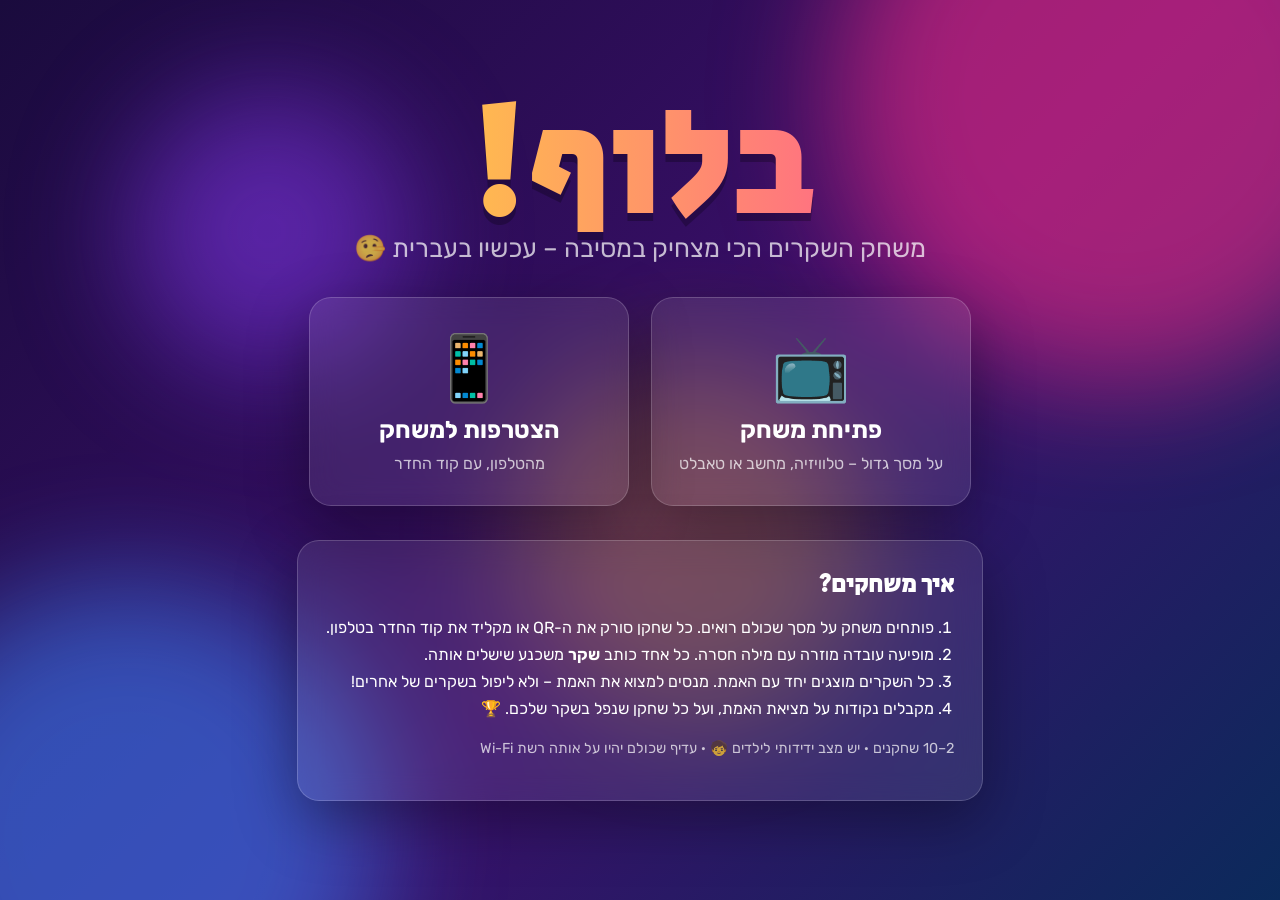
<file: index.html>
<!doctype html>
<html lang="he" dir="rtl">
<head>
  <meta charset="utf-8">
  <meta name="viewport" content="width=device-width, initial-scale=1">
  <title>בלוף! – משחק שקרים בעברית</title>
  <meta name="description" content="משחק מסיבות בעברית: כתבו שקרים משכנעים, נחשו את האמת. מסך אחד, כולם משחקים מהטלפון.">
  <link rel="icon" href="data:image/svg+xml,<svg xmlns=%22http://www.w3.org/2000/svg%22 viewBox=%220 0 100 100%22><text y=%22.9em%22 font-size=%2290%22>🤥</text></svg>">
  <link rel="preconnect" href="https://fonts.googleapis.com">
  <link rel="preconnect" href="https://fonts.gstatic.com" crossorigin>
  <link href="https://fonts.googleapis.com/css2?family=Rubik:wght@400;500;600;700;800;900&family=Secular+One&display=swap" rel="stylesheet">
  <link rel="stylesheet" href="css/style.css?v=931904ce">
</head>
<body>
  <div class="bg"><span></span><span></span><span></span><span></span></div>
  <main class="landing">
    <div class="scene">
      <h1 class="logo"><span class="wiggle">בלוף!</span></h1>
      <p class="tag">משחק השקרים הכי מצחיק במסיבה – עכשיו בעברית 🤥</p>
    </div>
    <div class="choices stagger">
      <a class="choice glass" href="host.html">
        <div class="em">📺</div>
        <b>פתיחת משחק</b>
        <span>על מסך גדול – טלוויזיה, מחשב או טאבלט</span>
      </a>
      <a class="choice glass" href="play.html">
        <div class="em">📱</div>
        <b>הצטרפות למשחק</b>
        <span>מהטלפון, עם קוד החדר</span>
      </a>
    </div>
    <section class="how glass scene">
      <h2>איך משחקים?</h2>
      <ol>
        <li>פותחים משחק על מסך שכולם רואים. כל שחקן סורק את ה-QR או מקליד את קוד החדר בטלפון.</li>
        <li>מופיעה עובדה מוזרה עם מילה חסרה. כל אחד כותב <b>שקר</b> משכנע שישלים אותה.</li>
        <li>כל השקרים מוצגים יחד עם האמת. מנסים למצוא את האמת – ולא ליפול בשקרים של אחרים!</li>
        <li>מקבלים נקודות על מציאת האמת, ועל כל שחקן שנפל בשקר שלכם. 🏆</li>
      </ol>
      <p class="footer-note">2–10 שחקנים · יש מצב ידידותי לילדים 🧒 · עדיף שכולם יהיו על אותה רשת Wi-Fi</p>
    </section>
  </main>
</body>
</html>
</file>
<file: css/style.css>
:root {
  --bg1: #1a0b3d;
  --bg2: #3b0f6b;
  --bg3: #0b2a5b;
  --ink: #fff;
  --ink-soft: rgba(255, 255, 255, .72);
  --glass: rgba(255, 255, 255, .09);
  --glass-strong: rgba(255, 255, 255, .16);
  --line: rgba(255, 255, 255, .18);
  --accent: #ffd23f;
  --accent2: #ff5d8f;
  --good: #3ddc97;
  --bad: #ff4d6d;
  --shadow: 0 20px 60px rgba(0, 0, 0, .35);
  --radius: 22px;
  --font: 'Rubik', system-ui, sans-serif;
  --display: 'Secular One', 'Rubik', sans-serif;
}
body.kids {
  --bg1: #0c4a8a;
  --bg2: #1597c9;
  --bg3: #6a2bc2;
  --accent: #ffe14d;
  --accent2: #ff7ab6;
}

* { box-sizing: border-box; -webkit-tap-highlight-color: transparent; }
[hidden] { display: none !important; }
html, body { margin: 0; height: 100%; }
body {
  font-family: var(--font);
  color: var(--ink);
  background: var(--bg1);
  background: linear-gradient(135deg, var(--bg1), var(--bg2) 55%, var(--bg3));
  background-attachment: fixed;
  overflow-x: hidden;
  transition: background .8s;
}
button, input { font-family: inherit; }

/* ---------- Animated background ---------- */
.bg { position: fixed; inset: 0; overflow: hidden; z-index: -1; pointer-events: none; }
.bg span {
  position: absolute; border-radius: 50%; filter: blur(60px); opacity: .55;
  animation: float 18s ease-in-out infinite alternate;
}
.bg span:nth-child(1) { width: 45vmax; height: 45vmax; background: #ff2e88; top: -15vmax; right: -10vmax; }
.bg span:nth-child(2) { width: 40vmax; height: 40vmax; background: #3a86ff; bottom: -15vmax; left: -10vmax; animation-duration: 22s; }
.bg span:nth-child(3) { width: 28vmax; height: 28vmax; background: #ffbe0b; top: 40%; left: 40%; opacity: .25; animation-duration: 26s; }
.bg span:nth-child(4) { width: 22vmax; height: 22vmax; background: #8338ec; top: 10%; left: 10%; animation-duration: 15s; }
body.kids .bg span:nth-child(1) { background: #ff9f1c; }
body.kids .bg span:nth-child(2) { background: #2ec4b6; }
body.kids .bg span:nth-child(3) { background: #ffe14d; opacity: .4; }
@keyframes float {
  0% { transform: translate(0, 0) scale(1); }
  50% { transform: translate(6vw, -4vh) scale(1.12); }
  100% { transform: translate(-5vw, 5vh) scale(.92); }
}
.bg .shape {
  position: absolute; font-size: 2.2rem; opacity: .14; filter: none; border-radius: 0;
  animation: drift linear infinite; width: auto; height: auto; background: none;
}
@keyframes drift {
  from { transform: translateY(110vh) rotate(0); }
  to { transform: translateY(-20vh) rotate(360deg); }
}

/* ---------- Generic ---------- */
.glass {
  background: var(--glass);
  border: 1px solid var(--line);
  border-radius: var(--radius);
  backdrop-filter: blur(14px);
  -webkit-backdrop-filter: blur(14px);
  box-shadow: var(--shadow);
}
.logo {
  font-family: var(--display);
  font-size: 2rem;
  margin: 0;
  background: linear-gradient(90deg, var(--accent), var(--accent2), #7df9ff, var(--accent));
  background-size: 300% 100%;
  -webkit-background-clip: text; background-clip: text; color: transparent;
  animation: shimmer 6s linear infinite;
  letter-spacing: .02em;
}
@keyframes shimmer { to { background-position: 300% 0; } }

.btn {
  --c: var(--accent);
  appearance: none; border: 0; cursor: pointer;
  font-weight: 800; font-size: 1.15rem;
  padding: .9em 1.6em; border-radius: 999px;
  color: #1a0b3d; background: var(--c);
  box-shadow: 0 6px 0 rgba(0, 0, 0, .25), 0 10px 30px rgba(0, 0, 0, .25);
  transition: transform .12s, box-shadow .12s, filter .2s, opacity .2s;
}
.btn:hover { filter: brightness(1.08); transform: translateY(-2px); }
.btn:active { transform: translateY(4px); box-shadow: 0 2px 0 rgba(0, 0, 0, .25); }
.btn:disabled { opacity: .45; cursor: not-allowed; transform: none; }
.btn.pink { --c: var(--accent2); color: #fff; }
.btn.ghost { background: var(--glass-strong); color: #fff; box-shadow: none; border: 1px solid var(--line); }
.btn.big { font-size: 1.5rem; padding: .8em 2.2em; }
.btn.block { width: 100%; }
.icon-btn {
  appearance: none; border: 1px solid var(--line); background: var(--glass); color: #fff;
  width: 44px; height: 44px; border-radius: 50%; cursor: pointer; font-size: 1.2rem;
  display: grid; place-items: center; transition: background .2s, transform .15s;
}
.icon-btn:hover { background: var(--glass-strong); transform: scale(1.08); }

#toast {
  position: fixed; left: 50%; bottom: 28px; transform: translate(-50%, calc(100% + 40px));
  background: #fff; color: #1a0b3d; font-weight: 700; padding: .8em 1.4em; border-radius: 999px;
  box-shadow: var(--shadow); transition: transform .35s cubic-bezier(.2, 1.6, .4, 1), opacity .25s, visibility .35s; z-index: 100;
  max-width: calc(100vw - 32px); text-align: center;
  opacity: 0; visibility: hidden; pointer-events: none;
}
#toast.show { transform: translate(-50%, 0); opacity: 1; visibility: visible; }

.scene { animation: sceneIn .6s cubic-bezier(.2, .9, .3, 1.15) both; }
@keyframes sceneIn { from { opacity: 0; transform: translateY(30px) scale(.97); } to { opacity: 1; transform: none; } }
.pop-in { animation: popIn .55s cubic-bezier(.2, 1.6, .4, 1) both; }
@keyframes popIn { from { opacity: 0; transform: scale(.4) rotate(-6deg); } to { opacity: 1; transform: none; } }
.stagger > * { animation: popIn .5s cubic-bezier(.2, 1.6, .4, 1) both; }
.stagger > *:nth-child(1) { animation-delay: .05s; } .stagger > *:nth-child(2) { animation-delay: .12s; }
.stagger > *:nth-child(3) { animation-delay: .19s; } .stagger > *:nth-child(4) { animation-delay: .26s; }
.stagger > *:nth-child(5) { animation-delay: .33s; } .stagger > *:nth-child(6) { animation-delay: .40s; }
.stagger > *:nth-child(7) { animation-delay: .47s; } .stagger > *:nth-child(8) { animation-delay: .54s; }
.stagger > *:nth-child(9) { animation-delay: .61s; } .stagger > *:nth-child(10) { animation-delay: .68s; }
.wiggle { animation: wiggle 2.4s ease-in-out infinite; display: inline-block; }
@keyframes wiggle { 0%, 100% { transform: rotate(-4deg); } 50% { transform: rotate(4deg) scale(1.05); } }
.bounce { animation: bounce 1.4s ease-in-out infinite; display: inline-block; }
@keyframes bounce { 0%, 100% { transform: translateY(0); } 50% { transform: translateY(-14px); } }
.shake { animation: shake .45s; }
@keyframes shake { 20%, 60% { transform: translateX(-8px); } 40%, 80% { transform: translateX(8px); } }

.blank {
  display: inline-block; min-width: 4.5em; border-bottom: .12em solid var(--accent);
  margin: 0 .15em; height: 1em; vertical-align: baseline;
}
.blank.filled { min-width: 0; height: auto; color: var(--accent); padding: 0 .2em; }

.avatar {
  display: grid; place-items: center; border-radius: 50%;
  width: 64px; height: 64px; font-size: 2.2rem;
  background: var(--c, #fff); box-shadow: inset 0 -6px 0 rgba(0, 0, 0, .18), 0 6px 18px rgba(0, 0, 0, .25);
  border: 3px solid rgba(255, 255, 255, .85); flex-shrink: 0;
}
.avatar.sm { width: 40px; height: 40px; font-size: 1.35rem; border-width: 2px; }
.avatar.lg { width: 110px; height: 110px; font-size: 4rem; }

/* ================= HOST ================= */
body.host { height: 100vh; overflow: hidden; display: flex; flex-direction: column; }
.topbar {
  position: relative; z-index: 10;
  display: flex; align-items: center; gap: 12px; padding: 14px 24px; flex-shrink: 0;
}
.topbar .spacer { flex: 1; }
.room-chip {
  font-weight: 800; background: var(--glass); border: 1px solid var(--line); border-radius: 999px;
  padding: .4em 1em; display: flex; align-items: center; gap: .6em;
}
.room-chip small { font-weight: 500; color: var(--ink-soft); }
.room-chip span { letter-spacing: .15em; direction: ltr; }
#stage { flex: 1; display: flex; align-items: safe center; justify-content: center; padding: 0 32px 12px; min-height: 0; position: relative; overflow-y: auto; }
@media (max-height: 820px) {
  .pslot { aspect-ratio: auto; height: clamp(90px, 16vh, 150px); }
  .pslot.filled .avatar { width: 48px; height: 48px; font-size: 1.6rem; }
  .join-card { padding: 18px; gap: 6px; }
  .room-code { font-size: clamp(2.6rem, 6vw, 4rem); }
  .btn.big { font-size: 1.25rem; }
}
#stage > .scene { width: 100%; max-width: 1400px; }

/* Lobby */
.lobby { display: grid; grid-template-columns: minmax(300px, 420px) 1fr; gap: 32px; align-items: stretch; }
.join-card { padding: 28px; text-align: center; display: flex; flex-direction: column; align-items: center; gap: 10px; }
.join-card .qr { background: #fff; padding: 14px; border-radius: 18px; width: min(260px, 30vh); aspect-ratio: 1; display: grid; place-items: center; }
.join-card .qr svg, .join-card .qr img { width: 100%; height: 100%; }
.join-card .url { direction: ltr; font-weight: 600; color: var(--ink-soft); word-break: break-all; font-size: .95rem; }
.room-code {
  font-family: var(--display); font-size: clamp(3rem, 7vw, 5.5rem); line-height: 1; letter-spacing: .12em;
  direction: ltr; color: var(--accent); text-shadow: 0 6px 0 rgba(0, 0, 0, .25);
}
.join-card h3 { margin: 6px 0 0; font-weight: 600; color: var(--ink-soft); }
.lobby-main { display: flex; flex-direction: column; gap: 20px; min-width: 0; }
.lobby-main h2 { margin: 0; font-family: var(--display); font-size: 2.2rem; display: flex; align-items: center; gap: 12px; }
.lobby-main h2 .count { font-family: var(--font); font-size: 1.1rem; background: var(--glass-strong); padding: .2em .8em; border-radius: 999px; }
.lobby-players { display: grid; grid-template-columns: repeat(5, 1fr); gap: 14px; }
.pslot {
  aspect-ratio: 1 / 1.05; border-radius: var(--radius); display: flex; flex-direction: column; align-items: center; justify-content: center; gap: 10px;
  border: 2px dashed var(--line); color: var(--ink-soft); font-size: 2rem; position: relative;
}
.pslot.filled { border: 2px solid transparent; background: var(--glass-strong); animation: popIn .55s cubic-bezier(.2, 1.6, .4, 1) both; cursor: pointer; }
.pslot.filled .name { font-size: 1.2rem; font-weight: 700; color: #fff; max-width: 90%; overflow: hidden; text-overflow: ellipsis; white-space: nowrap; }
.pslot.filled .avatar { animation: bounce 2s ease-in-out infinite; }
.pslot.offline { opacity: .45; filter: grayscale(.8); }
.pslot .vip { position: absolute; top: 8px; right: 10px; font-size: .8rem; background: var(--accent); color: #1a0b3d; padding: 2px 8px; border-radius: 999px; font-weight: 800; }
.pslot .kick { position: absolute; top: 6px; left: 8px; font-size: .9rem; opacity: 0; transition: opacity .2s; }
.pslot.filled:hover .kick { opacity: .8; }
.settings { padding: 18px 22px; display: flex; flex-wrap: wrap; gap: 14px 28px; align-items: center; }
.toggle { display: flex; align-items: center; gap: 10px; cursor: pointer; font-weight: 600; user-select: none; }
.toggle input { display: none; }
.toggle .sw { width: 52px; height: 30px; border-radius: 999px; background: rgba(255, 255, 255, .2); position: relative; transition: background .25s; }
.toggle .sw::after { content: ''; position: absolute; top: 3px; right: 3px; width: 24px; height: 24px; border-radius: 50%; background: #fff; transition: transform .25s cubic-bezier(.2, 1.6, .4, 1); }
.toggle input:checked + .sw { background: var(--good); }
.toggle input:checked + .sw::after { transform: translateX(-22px); }
.seg { display: inline-flex; background: rgba(0, 0, 0, .2); border-radius: 999px; padding: 4px; }
.seg button { border: 0; background: none; color: #fff; padding: .45em 1em; border-radius: 999px; cursor: pointer; font-weight: 600; }
.seg button.on { background: #fff; color: #1a0b3d; }
.music-pick .seg { flex-wrap: wrap; }
.replace-q { margin-top: 26px; }
.btn.small { font-size: .9rem; padding: .45em 1em; }
.credit { flex-basis: 100%; font-size: .8rem; color: var(--ink-soft); margin-top: -6px; }
.sound-hint { position: fixed; left: 24px; bottom: 24px; z-index: 20; animation: pulse .8s ease-in-out infinite alternate; }
.start-row { display: flex; align-items: center; gap: 18px; flex-wrap: wrap; }
.start-row .hint { color: var(--ink-soft); }

/* Big titles */
.title-card { text-align: center; }
.title-card .kicker { font-size: 1.4rem; color: var(--ink-soft); font-weight: 600; letter-spacing: .1em; }
.title-card h1 { font-family: var(--display); font-size: clamp(3.5rem, 10vw, 8rem); margin: .1em 0; line-height: 1; text-shadow: 0 8px 0 rgba(0, 0, 0, .25); }
.title-card .mult { display: inline-block; font-size: 1.6rem; font-weight: 800; background: var(--accent); color: #1a0b3d; padding: .3em 1em; border-radius: 999px; transform: rotate(-3deg); }
.zoom-in { animation: zoomIn .8s cubic-bezier(.2, 1.4, .4, 1) both; }
@keyframes zoomIn { from { opacity: 0; transform: scale(2.5); filter: blur(10px); } to { opacity: 1; transform: none; filter: none; } }

/* Pick */
.pick-grid { display: grid; grid-template-columns: repeat(2, 1fr); gap: 20px; max-width: 1000px; margin: 30px auto 0; }
.cat {
  padding: 30px; font-size: 2rem; font-weight: 800; text-align: center; border-radius: var(--radius);
  background: var(--glass-strong); border: 2px solid var(--line); transition: transform .3s, background .3s, opacity .3s;
}
.cat.chosen { background: var(--accent); color: #1a0b3d; transform: scale(1.08); }
.cat.dim { opacity: .25; transform: scale(.94); }

/* Question */
.q-wrap { text-align: center; max-width: 1200px; margin: 0 auto; }
.q-cat { display: inline-block; background: var(--accent2); color: #fff; font-weight: 800; padding: .35em 1.1em; border-radius: 999px; font-size: 1.2rem; transform: rotate(-2deg); }
.q-text { font-size: clamp(2rem, 4.2vw, 3.6rem); font-weight: 800; line-height: 1.35; margin: 22px 0; text-wrap: balance; }
.q-sub { font-size: 1.4rem; color: var(--ink-soft); }
.row-center { display: flex; align-items: center; justify-content: center; gap: 24px; }

/* Timer */
.timer { position: relative; width: 110px; height: 110px; flex-shrink: 0; }
.timer svg { width: 100%; height: 100%; transform: rotate(-90deg); }
.timer circle { fill: none; stroke-width: 9; }
.timer .track { stroke: rgba(255, 255, 255, .15); }
.timer .prog { stroke: var(--accent); stroke-linecap: round; transition: stroke-dashoffset .25s linear, stroke .3s; }
.timer.low .prog { stroke: var(--bad); }
.timer.low { animation: pulse .5s ease-in-out infinite alternate; }
.timer span { position: absolute; inset: 0; display: grid; place-items: center; font-size: 2.3rem; font-weight: 800; }
@keyframes pulse { to { transform: scale(1.08); } }

/* Options */
.opts { display: grid; grid-template-columns: repeat(auto-fit, minmax(260px, 1fr)); gap: 18px; margin-top: 26px; }
.opt {
  background: #fff; color: #1a0b3d; font-weight: 800; font-size: clamp(1.3rem, 2.2vw, 2rem);
  padding: 22px 18px; border-radius: 20px; box-shadow: 0 8px 0 rgba(0, 0, 0, .2); text-align: center;
  display: flex; align-items: center; justify-content: center; min-height: 100px;
}
.opts.many { grid-template-columns: repeat(auto-fit, minmax(220px, 1fr)); gap: 14px; margin-top: 18px; }
.opts.many .opt { min-height: 72px; padding: 14px 12px; font-size: clamp(1.1rem, 1.8vw, 1.6rem); }
.opt:nth-child(6n+1) { transform: rotate(-1.2deg); } .opt:nth-child(6n+2) { transform: rotate(1deg); }
.opt:nth-child(6n+4) { transform: rotate(1.4deg); } .opt:nth-child(6n+5) { transform: rotate(-.8deg); }

/* Player bar (host) */
#playerbar { display: flex; justify-content: center; gap: 18px; padding: 10px 20px 20px; flex-wrap: wrap; flex-shrink: 0; }
#playerbar:empty { display: none; }
#playerbar.compact { gap: 12px; }
#playerbar.compact .avatar { width: 52px; height: 52px; font-size: 1.8rem; }
#playerbar.compact .pb .name { max-width: 84px; font-size: .85rem; }
.pb { display: flex; flex-direction: column; align-items: center; gap: 4px; position: relative; transition: transform .3s, opacity .3s; }
.pb .name { font-weight: 700; font-size: .95rem; max-width: 100px; overflow: hidden; text-overflow: ellipsis; white-space: nowrap; }
.pb .score { font-size: .85rem; color: var(--ink-soft); }
.pb.waiting .avatar { opacity: .55; }
.pb.done .avatar { animation: popIn .5s cubic-bezier(.2, 1.6, .4, 1); }
.pb.done::after {
  content: '✓'; position: absolute; top: -6px; left: -6px; background: var(--good); color: #0b3d2a; font-weight: 900;
  width: 26px; height: 26px; border-radius: 50%; display: grid; place-items: center; box-shadow: 0 3px 10px rgba(0, 0, 0, .3);
}
.pb.offline { opacity: .35; filter: grayscale(1); }

/* Reveal */
.reveal { text-align: center; }
.reveal .q-text { font-size: clamp(1.4rem, 2.6vw, 2.2rem); margin: 10px 0 30px; opacity: .85; }
#revealBox { min-height: 420px; display: flex; flex-direction: column; align-items: center; gap: 24px; }
.rv-card {
  position: relative; background: #fff; color: #1a0b3d; font-size: clamp(2.2rem, 5vw, 4.2rem); font-weight: 800;
  padding: 30px 60px; border-radius: 28px; box-shadow: 0 12px 0 rgba(0, 0, 0, .22), var(--shadow); max-width: 90%;
  transition: background .4s, color .4s, transform .4s;
}
.rv-card.lie { background: #ffe0e6; }
.rv-card.truth { background: var(--good); color: #06331f; transform: scale(1.08); box-shadow: 0 12px 0 rgba(0, 0, 0, .22), 0 0 80px rgba(61, 220, 151, .7); }
.stamp {
  position: absolute; top: -26px; left: -30px; font-family: var(--display); font-size: 2.4rem; padding: .1em .6em;
  border: 5px solid currentColor; border-radius: 14px; transform: rotate(-14deg); color: var(--bad); background: rgba(255, 255, 255, .92);
  animation: stamp .45s cubic-bezier(.2, 1.8, .4, 1) both;
}
.stamp.good { color: #0e8a55; }
@keyframes stamp { from { opacity: 0; transform: rotate(-14deg) scale(3); } to { opacity: 1; transform: rotate(-14deg) scale(1); } }
.rv-row { display: flex; gap: 18px; justify-content: center; flex-wrap: wrap; min-height: 90px; align-items: center; }
.rv-row .label { font-size: 1.4rem; color: var(--ink-soft); font-weight: 600; }
.chip { display: flex; align-items: center; gap: 10px; background: var(--glass-strong); padding: 8px 18px 8px 8px; border-radius: 999px; font-weight: 700; font-size: 1.25rem; animation: popIn .5s cubic-bezier(.2, 1.6, .4, 1) both; }
.chip .pts { color: var(--accent); font-weight: 900; direction: ltr; unicode-bidi: isolate; }
.verdict { font-size: 2rem; font-weight: 800; display: flex; align-items: center; gap: 16px; flex-wrap: wrap; justify-content: center; }

/* Scores */
.board { max-width: 900px; margin: 0 auto; display: flex; flex-direction: column; gap: 12px; }
.board h1 { text-align: center; font-family: var(--display); font-size: 3rem; margin: 0 0 10px; }
.brow { display: flex; align-items: center; gap: 16px; padding: 10px 18px; border-radius: 18px; background: var(--glass); border: 1px solid var(--line); animation: slideIn .5s cubic-bezier(.2, 1.2, .4, 1) both; }
@keyframes slideIn { from { opacity: 0; transform: translateX(-60px); } to { opacity: 1; transform: none; } }
.brow .rank { font-size: 1.6rem; font-weight: 900; width: 44px; text-align: center; }
.brow .nm { font-size: 1.4rem; font-weight: 700; width: 160px; overflow: hidden; text-overflow: ellipsis; white-space: nowrap; }
.brow .bar { flex: 1; height: 18px; background: rgba(0, 0, 0, .2); border-radius: 999px; overflow: hidden; }
.brow .bar i { display: block; height: 100%; width: 0; background: linear-gradient(90deg, var(--accent), var(--accent2)); border-radius: 999px; transition: width 1.4s cubic-bezier(.2, .9, .3, 1); }
.brow .sc { font-size: 1.6rem; font-weight: 900; width: 110px; text-align: left; direction: ltr; font-variant-numeric: tabular-nums; }
.brow .dl { font-weight: 800; color: var(--good); width: 80px; text-align: left; direction: ltr; opacity: 0; animation: popIn .5s .6s both; }

/* Podium */
.podium { display: flex; align-items: flex-end; justify-content: center; gap: 22px; margin-top: 30px; }
.pod { display: flex; flex-direction: column; align-items: center; gap: 10px; }
.pod .blk {
  width: 190px; border-radius: 18px 18px 0 0; display: flex; align-items: flex-start; justify-content: center; padding-top: 14px;
  font-family: var(--display); font-size: 3rem; color: #1a0b3d; box-shadow: var(--shadow); animation: rise 1s cubic-bezier(.2, 1.2, .4, 1) both;
  transform-origin: bottom;
}
@keyframes rise { from { transform: scaleY(0); } to { transform: scaleY(1); } }
.pod.p1 .blk { height: 260px; background: linear-gradient(#ffe066, #f4b400); animation-delay: 1.2s; }
.pod.p2 .blk { height: 190px; background: linear-gradient(#f1f5f9, #b8c2cc); animation-delay: .6s; }
.pod.p3 .blk { height: 140px; background: linear-gradient(#f4a261, #c26a2e); animation-delay: 0s; }
.pod .who { text-align: center; animation: popIn .6s cubic-bezier(.2, 1.6, .4, 1) both; }
.pod.p1 .who { animation-delay: 2s; } .pod.p2 .who { animation-delay: 1.4s; } .pod.p3 .who { animation-delay: .8s; }
.pod .who .name { font-size: 1.5rem; font-weight: 800; }
.pod .who .pts { color: var(--accent); font-weight: 800; font-size: 1.2rem; }
.crown { font-size: 3rem; animation: bounce 1.2s ease-in-out infinite; }

/* ================= LANDING ================= */
.landing { min-height: 100vh; display: flex; flex-direction: column; align-items: center; justify-content: center; padding: 40px 16px; gap: 34px; text-align: center; }
.landing .logo { font-size: clamp(4.5rem, 16vw, 9rem); line-height: 1; filter: drop-shadow(0 8px 0 rgba(0, 0, 0, .25)); }
.landing .tag { font-size: clamp(1.1rem, 3vw, 1.6rem); color: var(--ink-soft); margin: -10px 0 0; }
.choices { display: grid; grid-template-columns: repeat(2, minmax(0, 320px)); gap: 22px; width: 100%; justify-content: center; }
.choice {
  display: flex; flex-direction: column; align-items: center; gap: 10px; padding: 32px 22px; text-decoration: none; color: #fff;
  transition: transform .25s cubic-bezier(.2, 1.6, .4, 1), background .25s;
}
.choice:hover { transform: translateY(-8px) rotate(-1deg); background: var(--glass-strong); }
.choice .em { font-size: 4rem; }
.choice b { font-size: 1.5rem; }
.choice span { color: var(--ink-soft); }
.how { max-width: 760px; padding: 24px 28px; text-align: right; line-height: 1.7; }
.how h2 { margin: 0 0 8px; font-family: var(--display); }
.how ol { margin: 0; padding-inline-start: 1.3em; }
.footer-note { color: var(--ink-soft); font-size: .9rem; }

/* ================= PLAYER (phone) ================= */
body.player { min-height: 100dvh; }
.ptop { display: flex; align-items: center; gap: 10px; padding: 12px 16px; position: sticky; top: 0; z-index: 5; }
.ptop .logo { font-size: 1.5rem; }
.ptop .me { margin-inline-start: auto; display: flex; align-items: center; gap: 8px; font-weight: 700; }
.ptop .me .pts { color: var(--accent); direction: ltr; }
.ptimer { height: 6px; background: rgba(255, 255, 255, .15); margin: 0 16px; border-radius: 999px; overflow: hidden; }
.ptimer i { display: block; height: 100%; background: var(--accent); width: 100%; border-radius: 999px; }
#app { padding: 18px 16px 40px; max-width: 520px; margin: 0 auto; }
.pcard { padding: 22px 18px; }
.pcenter { text-align: center; display: flex; flex-direction: column; align-items: center; gap: 14px; padding-top: 6vh; }
.pcenter h2 { font-family: var(--display); font-size: 2rem; margin: 0; }
.pcenter p { margin: 0; color: var(--ink-soft); font-size: 1.1rem; }
.big-emoji { font-size: 5rem; line-height: 1; }
.field { display: flex; flex-direction: column; gap: 8px; margin-bottom: 16px; text-align: right; }
.field label { font-weight: 700; }
.input {
  width: 100%; font-size: 1.3rem; padding: .75em .9em; border-radius: 16px; border: 2px solid transparent; outline: none;
  background: rgba(255, 255, 255, .95); color: #1a0b3d; font-weight: 700; transition: border-color .2s, box-shadow .2s;
}
.input:focus { border-color: var(--accent); box-shadow: 0 0 0 4px rgba(255, 210, 63, .3); }
.input.code { text-align: center; letter-spacing: .3em; text-transform: uppercase; direction: ltr; font-size: 1.8rem; }
.av-grid { display: grid; grid-template-columns: repeat(8, minmax(0, 1fr)); gap: 5px; }
.av-grid button { aspect-ratio: 1; font-size: clamp(1.1rem, 5.2vw, 1.6rem); min-width: 0; border-radius: 14px; border: 2px solid transparent; background: var(--glass); cursor: pointer; transition: transform .15s; padding: 0; }
.gender-row { display: grid; grid-template-columns: 1fr 1fr; gap: 10px; }
.gender-row button {
  display: flex; align-items: center; justify-content: center; gap: 8px; padding: .7em; font-size: 1.2rem; font-weight: 800;
  color: #fff; background: var(--glass); border: 2px solid transparent; border-radius: 16px; cursor: pointer; transition: transform .15s, background .2s;
}
.gender-row button span { font-size: 1.8rem; }
.gender-row button.on { border-color: var(--accent); background: var(--glass-strong); transform: scale(1.04); }
.av-grid button.on { border-color: var(--accent); background: var(--glass-strong); transform: scale(1.12); }
.pq { font-size: 1.35rem; font-weight: 800; line-height: 1.45; margin: 0 0 16px; }
.pq .blank { min-width: 3em; }
.ok { color: #d4ffe9; background: rgba(61, 220, 151, .22); border: 1px solid rgba(61, 220, 151, .55); padding: .7em 1em; border-radius: 14px; margin-bottom: 12px; font-weight: 700; }
.err { color: #ffd1dc; background: rgba(255, 77, 109, .25); border: 1px solid rgba(255, 77, 109, .5); padding: .7em 1em; border-radius: 14px; margin-bottom: 12px; font-weight: 600; }
.counter { text-align: left; font-size: .85rem; color: var(--ink-soft); margin-top: 6px; margin-bottom: 12px; direction: ltr; }
.row { display: flex; gap: 10px; }
.row > * { flex: 1; }
.suggest { display: flex; flex-direction: column; gap: 10px; margin-top: 14px; }
.popt {
  width: 100%; text-align: center; font-size: 1.25rem; font-weight: 800; padding: 1em; border-radius: 18px; border: 0; cursor: pointer;
  background: #fff; color: #1a0b3d; box-shadow: 0 5px 0 rgba(0, 0, 0, .22); transition: transform .12s, background .2s;
}
.popt:active { transform: translateY(3px); box-shadow: 0 2px 0 rgba(0, 0, 0, .22); }
.popt.sel { background: var(--accent); }
.plist { display: flex; flex-direction: column; gap: 12px; }
.cat-btn { font-size: 1.35rem; padding: 1.1em; }
.result-num { font-family: var(--display); font-size: 4rem; color: var(--accent); direction: ltr; }
.overlay {
  position: fixed; inset: 0; background: rgba(10, 5, 30, .8); display: none; align-items: center; justify-content: center;
  z-index: 50; flex-direction: column; gap: 16px; text-align: center; padding: 24px;
}
.overlay.show { display: flex; }
.spinner { width: 54px; height: 54px; border: 6px solid rgba(255, 255, 255, .2); border-top-color: var(--accent); border-radius: 50%; animation: spin 1s linear infinite; }
@keyframes spin { to { transform: rotate(360deg); } }
body.kids.player .pq { font-size: 1.5rem; }
body.kids.player .popt { font-size: 1.4rem; }

/* ---------- Responsive ---------- */
@media (max-width: 900px) {
  body.host { overflow: auto; height: auto; min-height: 100vh; }
  .lobby { grid-template-columns: 1fr; }
  .lobby-players { grid-template-columns: repeat(5, 1fr); gap: 6px; }
  .pslot { font-size: 1.2rem; }
  .pslot .avatar { width: 44px; height: 44px; font-size: 1.5rem; }
  .pslot.filled .name { font-size: .9rem; }
  #stage { padding: 0 16px 12px; }
  .pod .blk { width: 100px; }
}
@media (max-width: 600px) {
  .choices { grid-template-columns: 1fr; }
}
@media (prefers-reduced-motion: reduce) {
  *, *::before, *::after { animation-duration: .01ms !important; animation-iteration-count: 1 !important; transition-duration: .01ms !important; }
}
</file>
